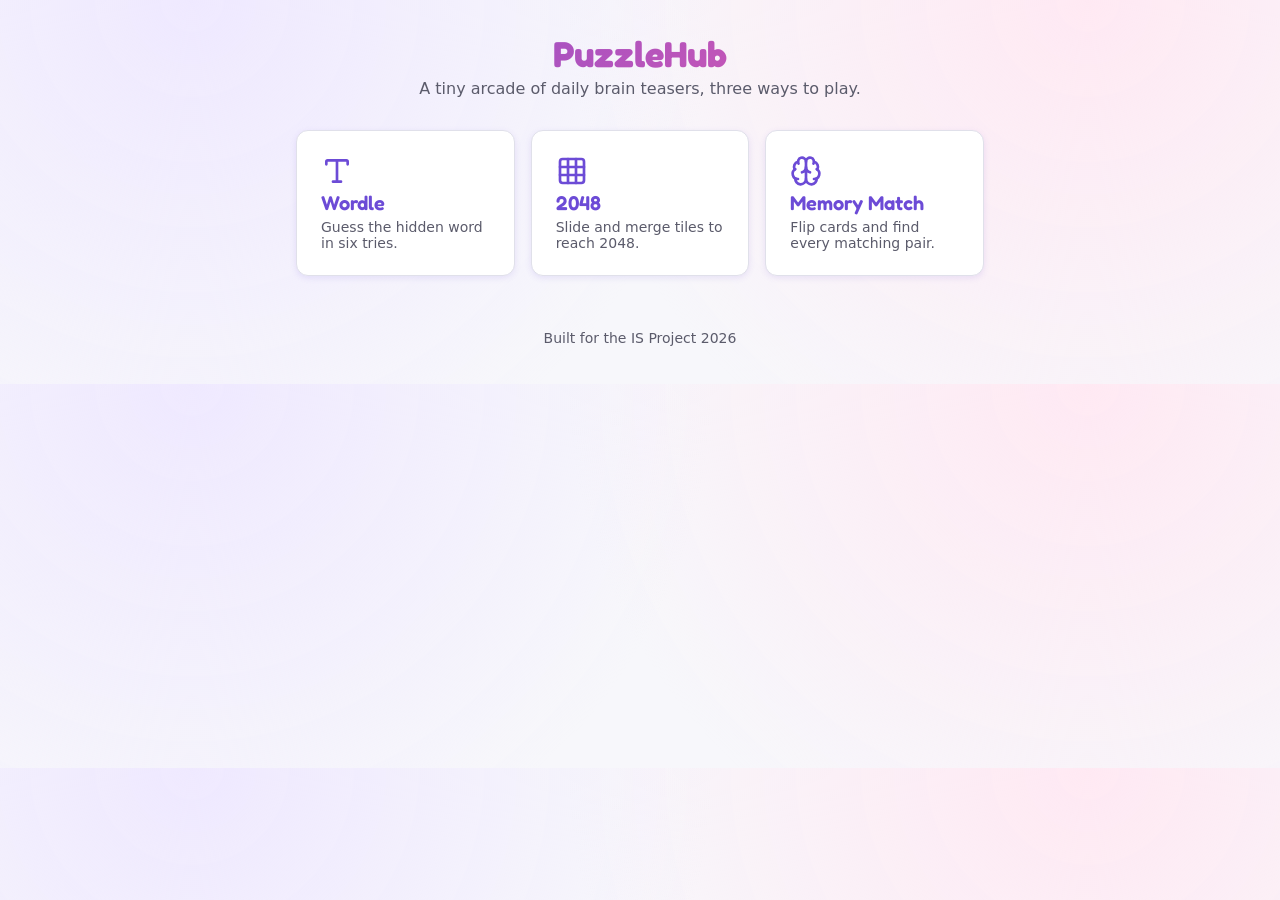
<file: index.html>
<!DOCTYPE html>
<html lang="en">
<head>
  <meta charset="UTF-8">
  <meta name="viewport" content="width=device-width, initial-scale=1.0">
  <title>PuzzleHub</title>
  <link rel="stylesheet" href="css/style.css">
</head>
<body>
  <header class="site-header">
    <h1>PuzzleHub</h1>
    <p class="tagline">A tiny arcade of daily brain teasers, three ways to play.</p>
  </header>

  <main id="app">
    <nav class="game-nav" aria-label="Games">
      <a class="game-card" href="games/wordle/index.html">
        <span class="game-icon"><svg viewBox="0 0 24 24" fill="none" stroke="currentColor" stroke-width="2" stroke-linecap="round" stroke-linejoin="round" aria-hidden="true"><path d="M12 4v16" /><path d="M4 7V5a1 1 0 0 1 1-1h14a1 1 0 0 1 1 1v2" /><path d="M9 20h6" /></svg></span>
        <h2>Wordle</h2>
        <p>Guess the hidden word in six tries.</p>
      </a>
      <a class="game-card" href="games/2048/index.html">
        <span class="game-icon"><svg viewBox="0 0 24 24" fill="none" stroke="currentColor" stroke-width="2" stroke-linecap="round" stroke-linejoin="round" aria-hidden="true"><rect width="18" height="18" x="3" y="3" rx="2" /><path d="M3 9h18" /><path d="M3 15h18" /><path d="M9 3v18" /><path d="M15 3v18" /></svg></span>
        <h2>2048</h2>
        <p>Slide and merge tiles to reach 2048.</p>
      </a>
      <a class="game-card" href="games/memory/index.html">
        <span class="game-icon"><svg viewBox="0 0 24 24" fill="none" stroke="currentColor" stroke-width="2" stroke-linecap="round" stroke-linejoin="round" aria-hidden="true"><path d="M12 18V5" /><path d="M15 13a4.17 4.17 0 0 1-3-4 4.17 4.17 0 0 1-3 4" /><path d="M17.598 6.5A3 3 0 1 0 12 5a3 3 0 1 0-5.598 1.5" /><path d="M17.997 5.125a4 4 0 0 1 2.526 5.77" /><path d="M18 18a4 4 0 0 0 2-7.464" /><path d="M19.967 17.483A4 4 0 1 1 12 18a4 4 0 1 1-7.967-.517" /><path d="M6 18a4 4 0 0 1-2-7.464" /><path d="M6.003 5.125a4 4 0 0 0-2.526 5.77" /></svg></span>
        <h2>Memory Match</h2>
        <p>Flip cards and find every matching pair.</p>
      </a>
    </nav>
  </main>

  <footer class="site-footer">
    <p>Built for the IS Project 2026</p>
  </footer>

  <script src="js/main.js"></script>
</body>
</html>
</file>
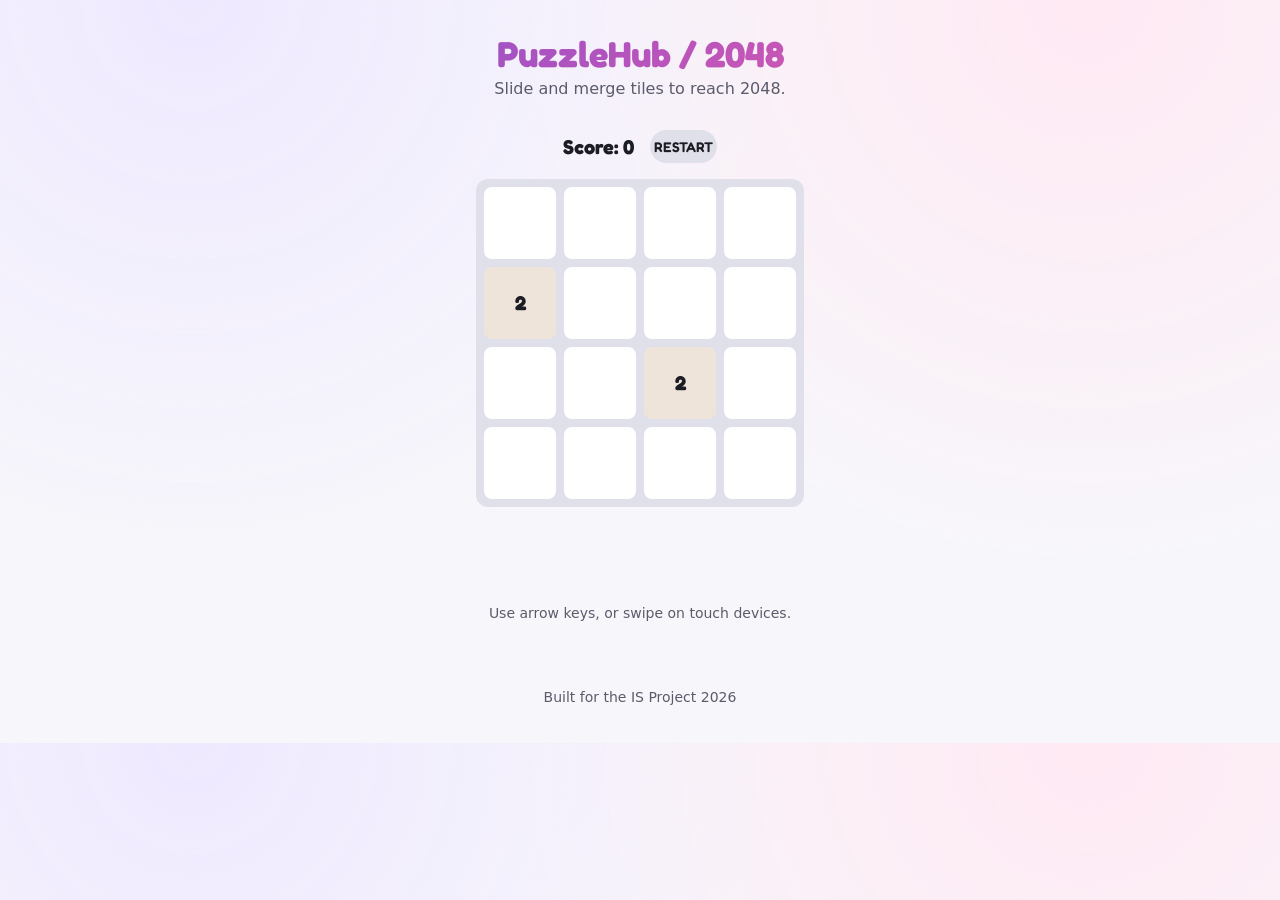
<file: games/2048/index.html>
<!DOCTYPE html>
<html lang="en">
<head>
  <meta charset="UTF-8">
  <meta name="viewport" content="width=device-width, initial-scale=1.0">
  <title>2048 — PuzzleHub</title>
  <link rel="stylesheet" href="../../css/style.css">
  <link rel="stylesheet" href="2048.css">
</head>
<body>
  <header class="site-header">
    <h1><a class="back-link" href="../../index.html">PuzzleHub</a> / 2048</h1>
    <p class="tagline">Slide and merge tiles to reach 2048.</p>
  </header>

  <main class="g2048-app">
    <div class="g2048-toolbar">
      <p id="g2048-score" class="g2048-score">Score: 0</p>
      <button id="g2048-restart" class="wordle-key" type="button">Restart</button>
    </div>
    <div id="g2048-board" class="g2048-board" role="grid" aria-label="2048 board"></div>
    <p id="g2048-message" class="wordle-message" role="status" aria-live="polite"></p>
    <p class="g2048-hint">Use arrow keys, or swipe on touch devices.</p>
  </main>

  <footer class="site-footer">
    <p>Built for the IS Project 2026</p>
  </footer>

  <script src="../../js/scoreboard.js"></script>
  <script src="../../js/icons.js"></script>
  <script src="2048.js"></script>
  <script src="2048-ui.js"></script>
</body>
</html>
</file>
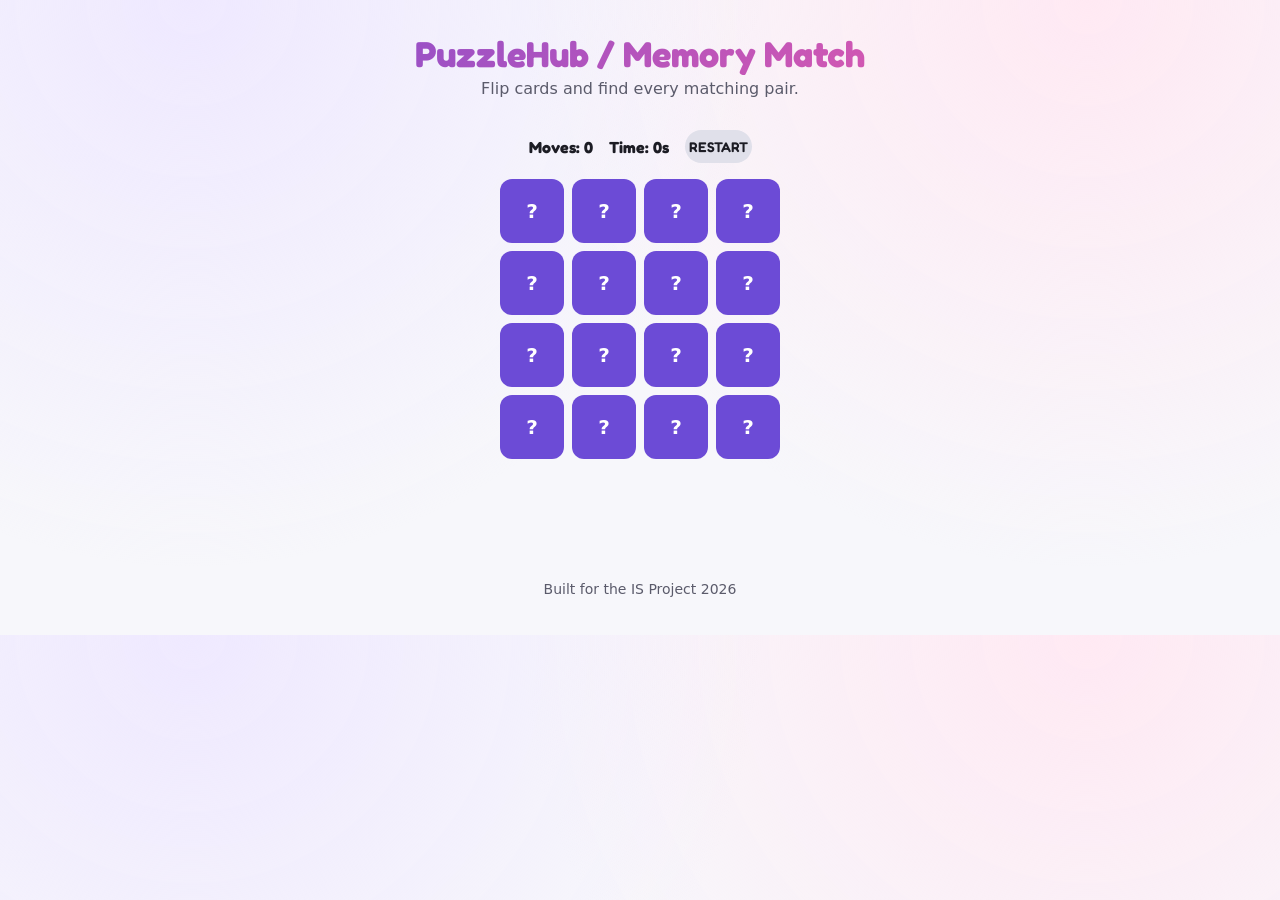
<file: games/memory/index.html>
<!DOCTYPE html>
<html lang="en">
<head>
  <meta charset="UTF-8">
  <meta name="viewport" content="width=device-width, initial-scale=1.0">
  <title>Memory Match — PuzzleHub</title>
  <link rel="stylesheet" href="../../css/style.css">
  <link rel="stylesheet" href="memory.css">
</head>
<body>
  <header class="site-header">
    <h1><a class="back-link" href="../../index.html">PuzzleHub</a> / Memory Match</h1>
    <p class="tagline">Flip cards and find every matching pair.</p>
  </header>

  <main class="memory-app">
    <div class="memory-toolbar">
      <p id="memory-moves" class="memory-stat">Moves: 0</p>
      <p id="memory-timer" class="memory-stat">Time: 0s</p>
      <button id="memory-restart" class="wordle-key" type="button">Restart</button>
    </div>
    <div id="memory-grid" class="memory-grid" role="grid" aria-label="Memory Match board"></div>
    <p id="memory-message" class="wordle-message" role="status" aria-live="polite"></p>
  </main>

  <footer class="site-footer">
    <p>Built for the IS Project 2026</p>
  </footer>

  <script src="../../js/scoreboard.js"></script>
  <script src="../../js/icons.js"></script>
  <script src="memory.js"></script>
  <script src="memory-ui.js"></script>
</body>
</html>
</file>
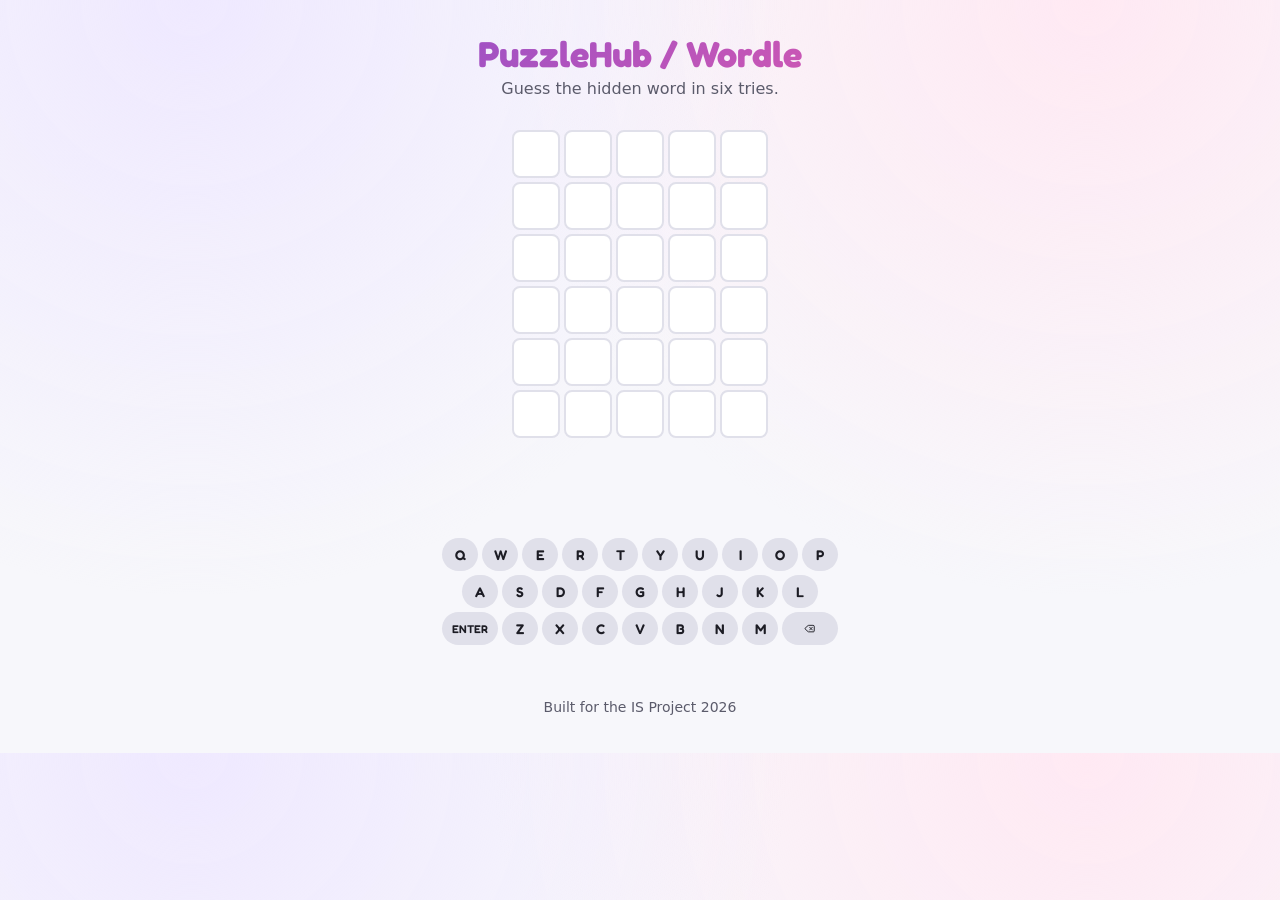
<file: games/wordle/index.html>
<!DOCTYPE html>
<html lang="en">
<head>
  <meta charset="UTF-8">
  <meta name="viewport" content="width=device-width, initial-scale=1.0">
  <title>Wordle — PuzzleHub</title>
  <link rel="stylesheet" href="../../css/style.css">
  <link rel="stylesheet" href="wordle.css">
</head>
<body>
  <header class="site-header">
    <h1><a class="back-link" href="../../index.html">PuzzleHub</a> / Wordle</h1>
    <p class="tagline">Guess the hidden word in six tries.</p>
  </header>

  <main class="wordle-app">
    <div id="wordle-grid" class="wordle-grid" role="grid" aria-label="Guess grid"></div>
    <p id="wordle-message" class="wordle-message" role="status" aria-live="polite"></p>
    <div id="wordle-keyboard" class="wordle-keyboard"></div>
  </main>

  <footer class="site-footer">
    <p>Built for the IS Project 2026</p>
  </footer>

  <script src="../../js/scoreboard.js"></script>
  <script src="../../js/icons.js"></script>
  <script src="words.js"></script>
  <script src="wordle.js"></script>
  <script src="wordle-ui.js"></script>
</body>
</html>
</file>
<file: css/style.css>
/* PuzzleHub shared design system (issue #3, restyled playful/gamey in
   issue #35). Design tokens below are the single source of truth for
   color, type, and spacing — game pages should reuse these variables
   rather than hardcoding new values. */

@import url("https://fonts.googleapis.com/css2?family=Fredoka:wght@500;600;700&display=swap");

:root {
  /* color */
  --color-bg: #f7f7fb;
  --color-surface: #ffffff;
  --color-text: #1c1c24;
  --color-text-muted: #5b5b6b;
  --color-primary: #6c4bd6;
  --color-primary-hover: #5636c2;
  --color-accent: #ff5da2;
  --color-accent-2: #ffb648;
  --color-border: #e0e0ea;

  /* typography */
  --font-body: system-ui, -apple-system, "Segoe UI", sans-serif;
  --font-heading: "Fredoka", var(--font-body);
  --font-size-sm: 0.875rem;
  --font-size-base: 1rem;
  --font-size-lg: 1.25rem;
  --font-size-xl: 2.25rem;

  /* spacing scale */
  --space-1: 0.25rem;
  --space-2: 0.5rem;
  --space-3: 1rem;
  --space-4: 1.5rem;
  --space-5: 2rem;

  /* misc */
  --radius: 12px;
  --shadow-card: 0 2px 6px rgba(108, 75, 214, 0.12);
  --shadow-card-hover: 0 10px 20px rgba(108, 75, 214, 0.22);

  /* game feedback states — shared across Wordle/2048/Memory Match */
  --color-correct: #43b581;
  --color-present: #f2b134;
  --color-absent: #787c7f;

  /* motion */
  --ease-bounce: cubic-bezier(0.34, 1.56, 0.64, 1);
}

* {
  box-sizing: border-box;
}

body {
  margin: 0;
  font-family: var(--font-body);
  font-size: var(--font-size-base);
  color: var(--color-text);
  background:
    radial-gradient(circle at 15% 0%, #efe9ff 0%, transparent 45%),
    radial-gradient(circle at 85% 0%, #ffe9f3 0%, transparent 45%),
    var(--color-bg);
}

@media (prefers-reduced-motion: reduce) {
  *,
  *::before,
  *::after {
    animation-duration: 0.001ms !important;
    animation-iteration-count: 1 !important;
    transition-duration: 0.001ms !important;
  }
}

/* shared keyframes — reused by game pages */

@keyframes pop-in {
  from { opacity: 0; transform: scale(0.5); }
  to { opacity: 1; transform: scale(1); }
}

@keyframes fade-up {
  from { opacity: 0; transform: translateY(12px); }
  to { opacity: 1; transform: translateY(0); }
}

@keyframes wiggle {
  0%, 100% { transform: rotate(0deg); }
  25% { transform: rotate(-4deg); }
  75% { transform: rotate(4deg); }
}

@keyframes shake {
  0%, 100% { transform: translateX(0); }
  20% { transform: translateX(-6px); }
  40% { transform: translateX(6px); }
  60% { transform: translateX(-4px); }
  80% { transform: translateX(4px); }
}

@keyframes bounce-in {
  0% { opacity: 0; transform: scale(0.3); }
  60% { opacity: 1; transform: scale(1.08); }
  100% { transform: scale(1); }
}

.site-header {
  padding: var(--space-5) var(--space-3) var(--space-3);
  text-align: center;
}

.site-header h1 {
  margin: 0;
  font-family: var(--font-heading);
  font-weight: 700;
  font-size: var(--font-size-xl);
  background: linear-gradient(135deg, var(--color-primary), var(--color-accent));
  -webkit-background-clip: text;
  background-clip: text;
  color: transparent;
  animation: bounce-in 0.5s var(--ease-bounce) both;
}

.site-header .back-link {
  color: inherit;
  text-decoration: none;
}

.site-header .tagline {
  margin: var(--space-1) 0 0;
  color: var(--color-text-muted);
  animation: fade-up 0.5s ease 0.15s both;
}

.site-footer {
  padding: var(--space-4) var(--space-3);
  text-align: center;
  font-size: var(--font-size-sm);
  color: var(--color-text-muted);
}

/* Landing page nav (issue #2) */

.game-nav {
  display: grid;
  grid-template-columns: repeat(auto-fit, minmax(min(200px, 100%), 1fr));
  gap: var(--space-3);
  max-width: 720px;
  margin: 0 auto;
  padding: var(--space-3);
}

.game-card {
  display: block;
  padding: var(--space-4);
  background: var(--color-surface);
  border: 1px solid var(--color-border);
  border-radius: var(--radius);
  box-shadow: var(--shadow-card);
  text-decoration: none;
  color: inherit;
  transition: box-shadow 0.2s var(--ease-bounce), transform 0.2s var(--ease-bounce);
  animation: fade-up 0.5s var(--ease-bounce) both;
}

.game-nav .game-card:nth-child(1) { animation-delay: 0.1s; }
.game-nav .game-card:nth-child(2) { animation-delay: 0.2s; }
.game-nav .game-card:nth-child(3) { animation-delay: 0.3s; }

.game-card:hover,
.game-card:focus-visible {
  box-shadow: var(--shadow-card-hover);
  transform: translateY(-4px) scale(1.03) rotate(-1deg);
}

.game-card:active {
  transform: translateY(-1px) scale(0.98);
}

.icon {
  width: 1em;
  height: 1em;
  vertical-align: -0.15em;
}

.game-card .game-icon {
  display: block;
  width: 2rem;
  height: 2rem;
  margin-bottom: var(--space-1);
  color: var(--color-primary);
}

.game-card .game-icon .icon {
  width: 100%;
  height: 100%;
}

.game-card h2 {
  margin: 0 0 var(--space-1);
  font-family: var(--font-heading);
  font-weight: 600;
  font-size: var(--font-size-lg);
  color: var(--color-primary);
}

.game-card p {
  margin: 0;
  font-size: var(--font-size-sm);
  color: var(--color-text-muted);
}

/* Shared "juicy" button used across games (restart, keyboard keys, etc.) */

.btn-fun {
  border: none;
  border-radius: 999px;
  cursor: pointer;
  font-family: var(--font-heading);
  font-weight: 600;
  transition: transform 0.1s var(--ease-bounce), box-shadow 0.1s ease;
}

.btn-fun:active {
  transform: scale(0.92);
}

/* Shared game status message (win/lose/info text) — used by all three
   games, named after Wordle since it was introduced there first. */

.wordle-message {
  min-height: 1.5rem;
  font-size: var(--font-size-sm);
  color: var(--color-text-muted);
}

.wordle-message.celebrate {
  display: inline-flex;
  align-items: center;
  gap: var(--space-1);
  font-size: var(--font-size-lg);
  font-weight: 700;
  color: var(--color-primary);
  animation: bounce-in 0.5s var(--ease-bounce);
}

.wordle-message.celebrate .icon {
  color: var(--color-accent-2);
}

/* Shared pill key/button (keyboard keys, restart buttons) — same
   naming note as .wordle-message above. */

.wordle-key {
  min-width: min(2.25rem, 8vw);
  padding: var(--space-2) var(--space-1);
  border: none;
  border-radius: 999px;
  background: var(--color-border);
  color: var(--color-text);
  font-family: var(--font-heading);
  font-size: var(--font-size-sm);
  font-weight: 600;
  text-transform: uppercase;
  cursor: pointer;
  transition: transform 0.1s var(--ease-bounce), background 0.15s ease;
}

.wordle-key:hover {
  transform: translateY(-2px);
}

.wordle-key:active {
  transform: scale(0.9);
}
</file>
<file: games/2048/2048.css>
/* 2048-specific layout — colors/spacing come from the shared design
   system (css/style.css); this file adds board/tile structure plus a
   per-value tile color scale. */

.g2048-app {
  display: flex;
  flex-direction: column;
  align-items: center;
  gap: var(--space-3);
  padding: var(--space-3);
}

.g2048-toolbar {
  display: flex;
  align-items: center;
  gap: var(--space-3);
}

.g2048-score {
  font-family: var(--font-heading);
  font-weight: 700;
  font-size: var(--font-size-lg);
  margin: 0;
}

.g2048-score.bump {
  animation: bounce-in 0.3s var(--ease-bounce);
}

.g2048-board {
  display: grid;
  grid-template-columns: repeat(4, min(4.5rem, 18vw));
  grid-template-rows: repeat(4, min(4.5rem, 18vw));
  gap: var(--space-2);
  padding: var(--space-2);
  background: var(--color-border);
  border-radius: var(--radius);
}

.g2048-tile {
  display: flex;
  align-items: center;
  justify-content: center;
  border-radius: 8px;
  font-family: var(--font-heading);
  font-size: var(--font-size-lg);
  font-weight: 700;
  background: var(--color-surface);
  color: var(--color-text);
  transition: background 0.1s ease, color 0.1s ease;
}

.g2048-tile:not([data-value="0"]) {
  animation: pop-in 0.15s var(--ease-bounce);
}

.g2048-tile[data-value="0"] { background: var(--color-surface); }
.g2048-tile[data-value="2"] { background: #eee4da; }
.g2048-tile[data-value="4"] { background: #ede0c8; }
.g2048-tile[data-value="8"] { background: #f2b179; color: #fff; }
.g2048-tile[data-value="16"] { background: #f59563; color: #fff; }
.g2048-tile[data-value="32"] { background: #f67c5f; color: #fff; }
.g2048-tile[data-value="64"] { background: #f65e3b; color: #fff; }
.g2048-tile[data-value="128"] { background: #edcf72; color: #fff; font-size: var(--font-size-base); }
.g2048-tile[data-value="256"] { background: #edcc61; color: #fff; font-size: var(--font-size-base); }
.g2048-tile[data-value="512"] { background: #edc850; color: #fff; font-size: var(--font-size-base); }
.g2048-tile[data-value="1024"] { background: #edc53f; color: #fff; font-size: var(--font-size-sm); }
.g2048-tile[data-value="2048"] { background: var(--color-correct); color: #fff; font-size: var(--font-size-sm); }

.g2048-hint {
  font-size: var(--font-size-sm);
  color: var(--color-text-muted);
}
</file>
<file: games/memory/memory.css>
/* Memory Match-specific layout — colors/spacing come from the shared
   design system (css/style.css); this file adds the card grid and the
   3D flip effect. */

.memory-app {
  display: flex;
  flex-direction: column;
  align-items: center;
  gap: var(--space-3);
  padding: var(--space-3);
}

.memory-toolbar {
  display: flex;
  align-items: center;
  gap: var(--space-3);
}

.memory-stat {
  margin: 0;
  font-family: var(--font-heading);
  font-weight: 700;
}

.memory-grid {
  display: grid;
  grid-template-columns: repeat(4, min(4rem, 18vw));
  grid-auto-rows: min(4rem, 18vw);
  gap: var(--space-2);
}

.memory-card {
  position: relative;
  width: min(4rem, 18vw);
  height: min(4rem, 18vw);
  cursor: pointer;
  perspective: 600px;
  animation: pop-in 0.3s var(--ease-bounce) both;
  transition: transform 0.15s var(--ease-bounce);
}

.memory-card:not(.flipped):not(.matched):hover {
  transform: scale(1.06);
}

.memory-card.mismatch {
  animation: shake 0.4s ease;
}

.memory-card.matched {
  animation: bounce-in 0.4s var(--ease-bounce);
}

.memory-card-inner {
  position: relative;
  width: 100%;
  height: 100%;
  transition: transform 0.4s var(--ease-bounce);
  transform-style: preserve-3d;
}

.memory-card.flipped .memory-card-inner,
.memory-card.matched .memory-card-inner {
  transform: rotateY(180deg);
}


.memory-card-face {
  position: absolute;
  inset: 0;
  display: flex;
  align-items: center;
  justify-content: center;
  border-radius: var(--radius);
  backface-visibility: hidden;
  font-size: var(--font-size-lg);
}

.memory-card-face.back {
  background: var(--color-primary);
  color: #fff;
  font-weight: 700;
}

.memory-card-face.front {
  background: var(--color-surface);
  border: 1px solid var(--color-border);
  transform: rotateY(180deg);
  color: var(--color-primary);
}

.memory-card-face.front .icon {
  width: 55%;
  height: 55%;
}

.memory-card.matched .memory-card-face.front {
  background: var(--color-correct);
  border-color: transparent;
  color: #fff;
}
</file>
<file: games/wordle/wordle.css>
/* Wordle-specific layout — colors/spacing come from the shared design
   system (css/style.css); this file only adds grid/keyboard structure.
   .back-link lives in css/style.css — all three games' headers use it. */

.wordle-app {
  display: flex;
  flex-direction: column;
  align-items: center;
  gap: var(--space-4);
  padding: var(--space-3);
}

.wordle-grid {
  display: grid;
  grid-template-rows: repeat(6, 1fr);
  gap: var(--space-1);
}

.wordle-row {
  display: grid;
  grid-template-columns: repeat(5, 1fr);
  gap: var(--space-1);
}

.wordle-tile {
  width: min(3rem, 15vw);
  height: min(3rem, 15vw);
  display: flex;
  align-items: center;
  justify-content: center;
  border: 2px solid var(--color-border);
  border-radius: 8px;
  font-size: var(--font-size-lg);
  font-weight: 700;
  text-transform: uppercase;
  color: var(--color-text);
  background: var(--color-surface);
  transition: transform 0.15s ease, background 0.15s ease, border-color 0.15s ease;
}

.wordle-tile.filled {
  border-color: var(--color-text-muted);
  animation: pop-in 0.1s ease;
}

.wordle-tile.flip {
  transform: rotateX(90deg);
}

.wordle-tile.correct,
.wordle-tile.present,
.wordle-tile.absent {
  color: #fff;
  border-color: transparent;
}

.wordle-tile.correct { background: var(--color-correct); }
.wordle-tile.present { background: var(--color-present); }
.wordle-tile.absent { background: var(--color-absent); }

.wordle-tile.correct.tile-bounce {
  animation: bounce-in 0.4s var(--ease-bounce);
}

.wordle-row.row-shake {
  animation: shake 0.4s ease;
}

/* .wordle-message and .wordle-key base styles live in the shared
   css/style.css — they're reused by 2048 and Memory Match too, despite
   the Wordle-inherited name. Only Wordle-specific modifiers stay here. */

.wordle-keyboard {
  display: flex;
  flex-direction: column;
  gap: var(--space-1);
}

.wordle-keyboard-row {
  display: flex;
  justify-content: center;
  gap: var(--space-1);
}

.wordle-key.wide {
  min-width: min(3.5rem, 12vw);
  font-size: 0.7rem;
}

.wordle-key.correct { background: var(--color-correct); color: #fff; }
.wordle-key.present { background: var(--color-present); color: #fff; }
.wordle-key.absent { background: var(--color-absent); color: #fff; }
</file>
